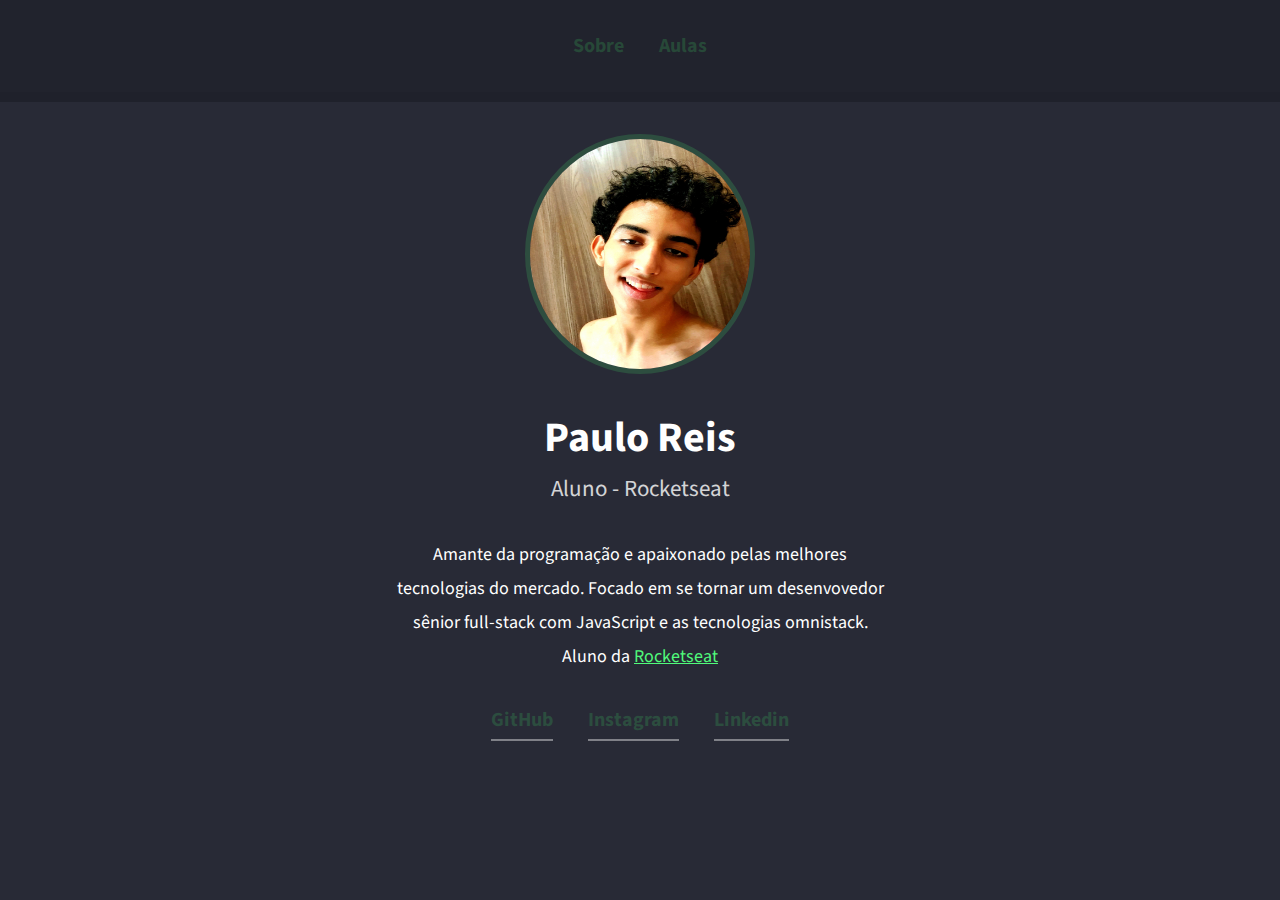
<file: index.html>
<!DOCTYPE html>

<html lang="en">
    <head>

        <meta charset="UTF-8">
        <meta name="viewport" content="width=device-width, initial-scale=1.0">

        <title>Paulo Reis</title>

        <!--CSS: Formatação. Todas as linhas precisão ser finalizadas com ; exeto a última. Segue o modo cascata. Para Estilizar uma parte do site utiliza-se os chamados seletores para indicar para o css qual área deve adquirir tal configurção. -->

       <link rel="stylesheet" href="styles.css" />

    </head>

    <body>
        
        <header>

            <div class="links">
                <a href="index.html">Sobre</a>
                <a href="classes.html">Aulas</a>
            </div>

        </header>

        <div id="wrapper">

            <img src="foto_user.png" alt="Paulo Reis" />

            <h1>Paulo Reis</h1>

            <h2>Aluno - Rocketseat</h2>

            <p>Amante da programação e apaixonado pelas melhores tecnologias do mercado. Focado em se tornar um desenvovedor sênior full-stack com JavaScript e as tecnologias omnistack. Aluno da <a href="http://Rocketseat.com.br" target="_blank" >Rocketseat</a></p>

            <div id="links-footer" class="links">

                <a href="https://github.com/pauloreis7/" target="_blank">GitHub</a>
                <a href="https://www.instagram.com/paulosilvadosreis/" target="_blank">Instagram</a>
                <a href="https://br.linkedin.com/" target="_blank">Linkedin</a>

            </div>

        </div>

    </body>

</html>
</file>
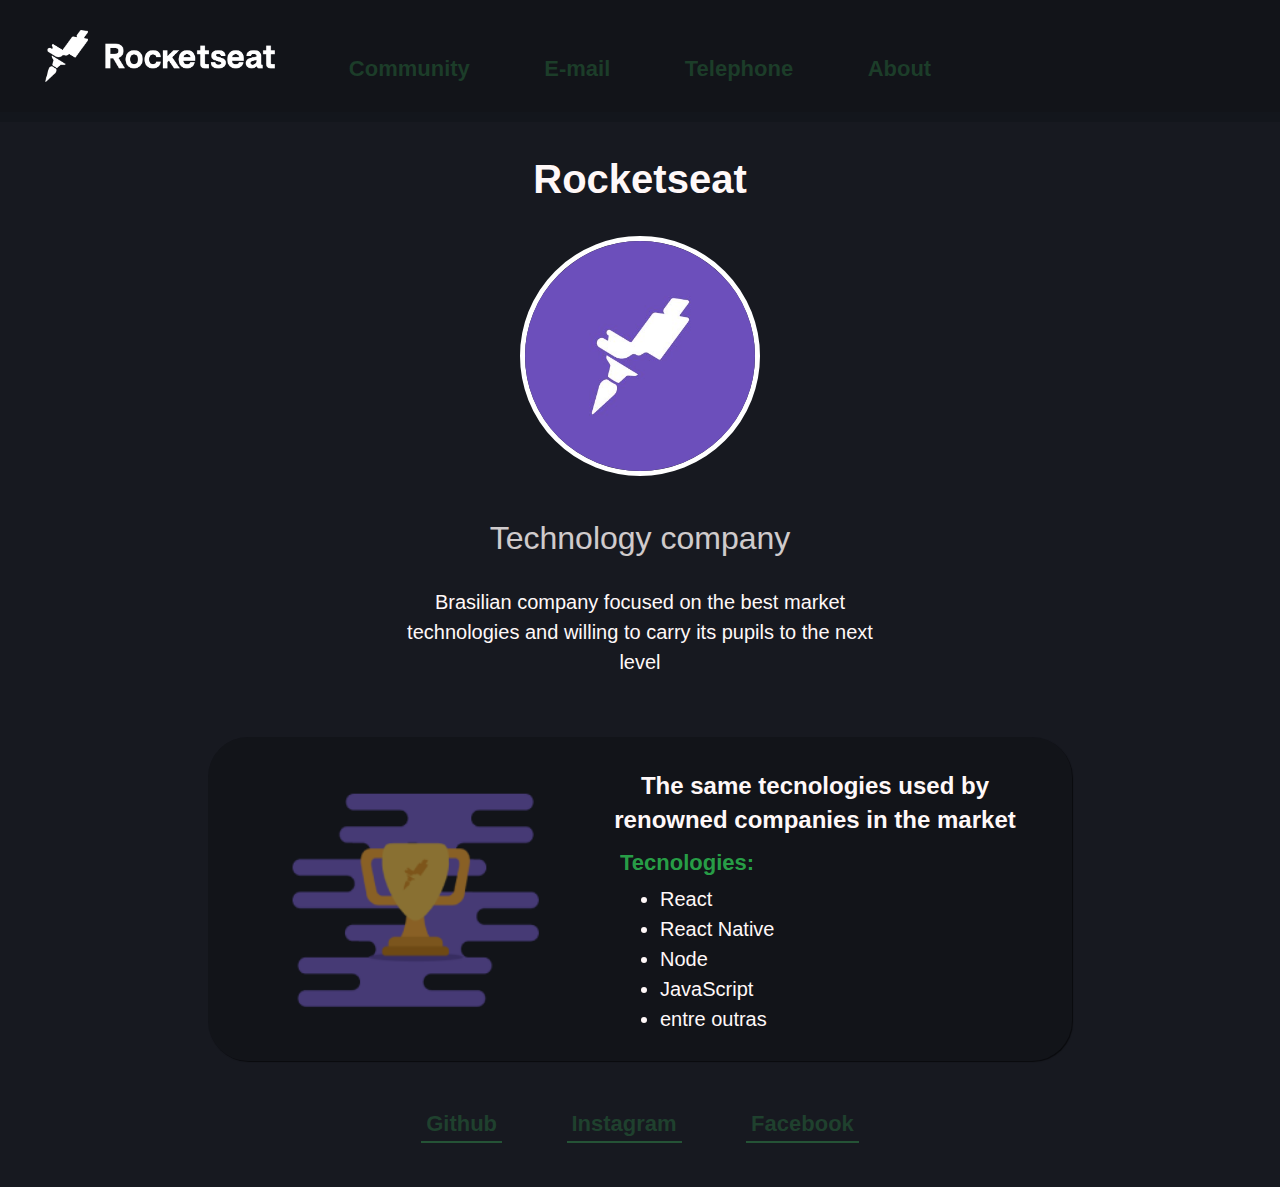
<file: desafiosHTML/dasafio_2-2/rocket_about.html>
<!DOCTYPE html>

<html lang="en">
    <head>

        <meta charset="UTF-8">
        <meta name="viewport" content="width=device-width, initial-scale=1.0">

        <link rel="icon" href="/desafiosHTML/desafio_2-1/images/favicon.ico" type="image/x-icon" />
        

        <title>About Rocketseat</title>

        <link rel="stylesheet" href="styles.css" />

    </head>

    <body>

        <header>

            <img src="images/logo.png" alt="Logo Rocketseat" >

            <nav class="links">

                <a href="https://discordapp.com/invite/gCRAFhc" target="_blank">Community</a>
                <a href="mailto:oi@rocketseat.com.br" target="_blank">E-mail</a>
                <a href="tel:+5547992078767" target="_blank">Telephone</a>
                <a href="rocket_about.html">About</a>

            </nav>

        </header>

        <main id="wrapper">
            
            <h1>Rocketseat</h1>
            
            <a href="https://rocketseat.com.br/"><img src="images/main_rocket.jpg" alt="Rocketseat logo" />
            </a> 

            <h2>Technology company</h2>

            <p>Brasilian company focused on the best market technologies and willing to carry its pupils to the next level</p>

        </main>
        
        <section id="tecnologies">

            <img src="images/rocket_trofy.png" alt="rockettrofy" />

            <article class="container">
            
                    <h1>The same tecnologies used by renowned companies in the market</h1>

                    <h2>Tecnologies:</h2>

                    <ul>
                        <li>React</li>
                        <li>React Native</li>
                        <li>Node</li>
                        <li>JavaScript</li>
                        <li>entre outras</li>
                    </ul>

            </article>

        </section>

        <footer id="footer-links" class="links">

            <a href="http://github.com/Rocketseat" target="_blank" >Github</a>
            <a href="http://www.instagram.com/rocketseat_oficial/?hl=pt-br" target="_blank" >Instagram</a>
            <a href="http://pt-br.facebook.com/rocketseat/" target="_blank" >Facebook</a>

        </footer>

    </body>

</html>
</file>
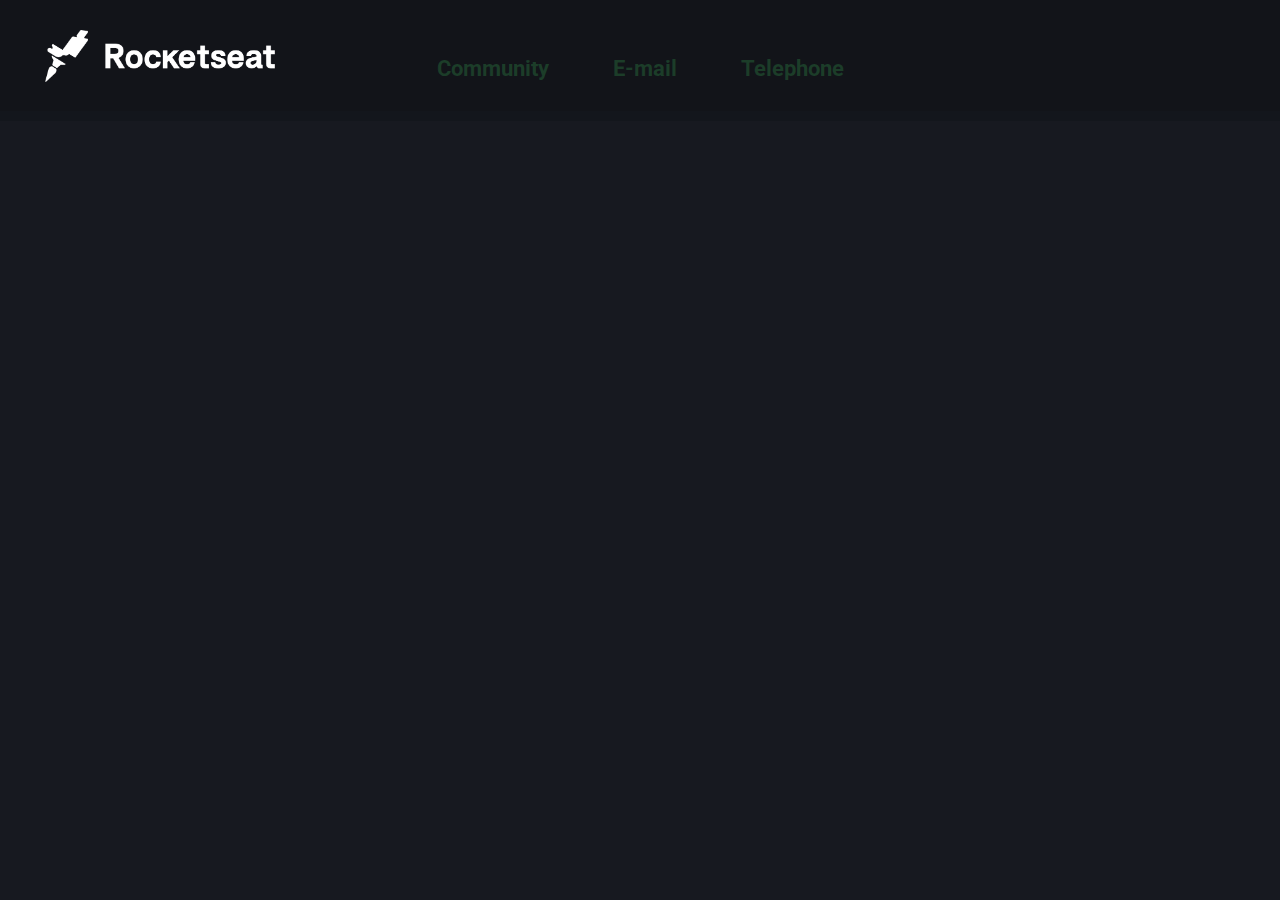
<file: desafiosHTML/desafio_2-1/desafio_2-1.html>
<!DOCTYPE html>
<html lang="en">
    <head>

        <meta charset="UTF-8">
        <meta name="viewport" content="width=device-width, initial-scale=1.0">

        <link rel="icon" href="/desafiosHTML/desafio_2-1/images/favicon.ico" type="image/x-icon" />

        <title>Contact Rocketseat</title>

        <style>
            @import url('https://fonts.googleapis.com/css?family=Roboto&display=swap');

            * {
                margin: 0;
                padding: 0;
                border: 0;
            }

            body {
                background:#171920; 
                font-family: 'Roboto', sans-serif;
            }

            header {
                padding: 30px;
                background: rgba(0, 0, 0, 0.2);
                border-bottom: 10px solid rgba(23, 25, 32, .4);
            }

            header img {
                width: 230px;
                height: 52px;
                margin-bottom: -30px;
                margin-left: 15px;
            }

            header nav {
                text-align: center;
            }

            header nav a {
                margin: 0 30px;
                text-decoration: none;
                font-weight: bold;
                color: rgba(58, 185, 90, 0.25);
                font-size: 22px;
            }

            header nav a:hover {
                color: #3db95c;
                transition: color 250ms;
            }

        </style>

    </head>

    <body>

        <header>

            <img src="images/logo.png" alt="Logo Rocketseat" >

            <nav>

                <a href="https://discordapp.com/invite/gCRAFhc" target="_blank">Community</a>
                <a href="mailto:oi@rocketseat.com.br" target="_blank">E-mail</a>
                <a href="tel:+5547992078767" target="_blank">Telephone</a>

            </nav>

        </header>
        
    </body>

</html>
</file>
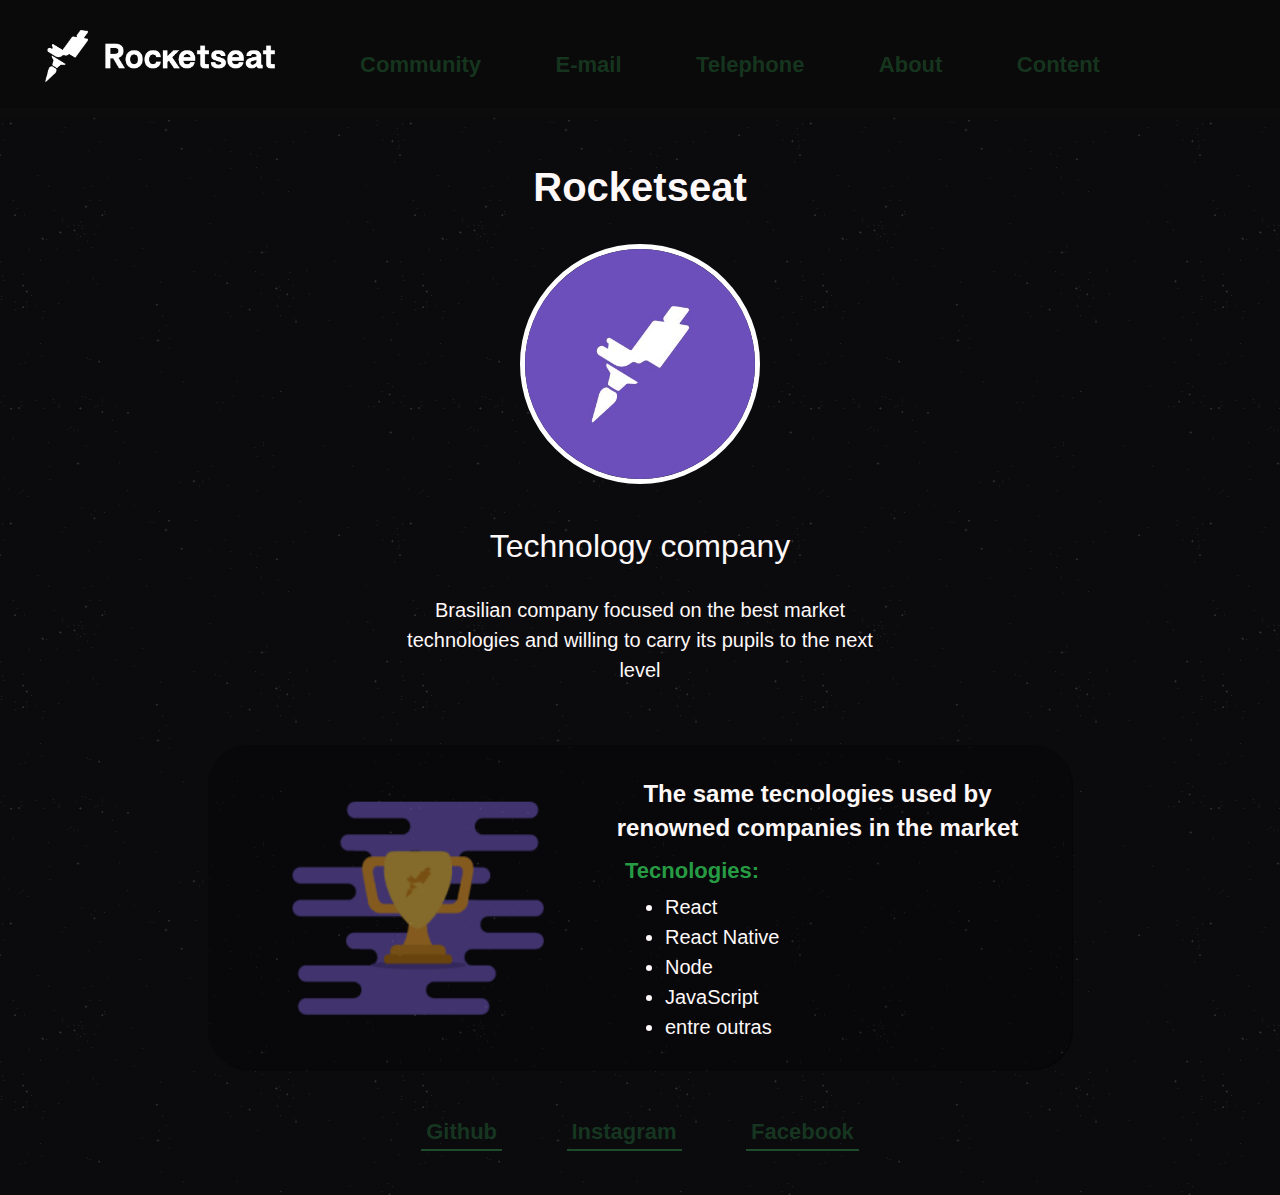
<file: desafiosHTML/desafio_2-3/rocket_about.html>
<!DOCTYPE html>

<html lang="en">
    <head>

        <meta charset="UTF-8">
        <meta name="viewport" content="width=device-width, initial-scale=1.0">

        <link rel="icon" href="images/favicon.ico" type="image/x-icon" />
        

        <title>About Rocketseat</title>

        <link rel="stylesheet" href="styles.css" />

    </head>

    <body>

        <header>

            <img src="images/logo.png" alt="Logo Rocketseat" >

            <nav class="links">

                <a href="https://discordapp.com/invite/gCRAFhc" target="_blank" id="com">Community</a>
                <a href="mailto:oi@rocketseat.com.br" target="_blank">E-mail</a>
                <a href="tel:+5547992078767" target="_blank">Telephone</a>
                <a href="rocket_about.html">About</a>
                <a href="rocket_content.html">Content</a>

            </nav>

        </header>

        <div id="wall">

        <main id="wrapper">
            
            <h1>Rocketseat</h1>
            
            <a href="https://rocketseat.com.br/"><img src="images/main_rocket.jpg" alt="Rocketseat logo" />
            </a> 

            <h2>Technology company</h2>

            <p>Brasilian company focused on the best market technologies and willing to carry its pupils to the next level</p>

        </main>
        
        <section id="tecnologies">

            <img src="images/rocket_trofy.png" alt="rockettrofy" />

            <article class="container">
            
                    <h1>The same tecnologies used by renowned companies in the market</h1>

                    <h2>Tecnologies:</h2>

                    <ul>
                        <li>React</li>
                        <li>React Native</li>
                        <li>Node</li>
                        <li>JavaScript</li>
                        <li>entre outras</li>
                    </ul>

            </article>

        </section>

        <footer id="footer-links" class="links">

            <a href="http://github.com/Rocketseat" target="_blank" >Github</a>
            <a href="http://www.instagram.com/rocketseat_oficial/?hl=pt-br" target="_blank" >Instagram</a>
            <a href="http://pt-br.facebook.com/rocketseat/" target="_blank" >Facebook</a>

        </footer>

        </div>

    </body>

</html>
</file>
<file: styles.css>
@import url('https://fonts.googleapis.com/css?family=Source+Sans+Pro:400,700&display=swap');

:root {
    --color-green: #50fa7b;
    --color-rocket: #7159c1;
}

* {
    margin: 0;
    padding: 0;
    border: 0;
}

body {
    background: #282a36;
    color: white;
    font-family: 'Source Sans Pro', sans-serif;
}

header {
    padding: 32px;
    border-bottom: 10px solid rgba(29, 32, 41, 0.418);
    background: rgba(23, 25, 32, .4);
}

.links {
    text-align: center;
}

.links a {
    color: white;
    font-weight: bold;
    font-size: 20px;
    color: rgba(58, 185, 90, 0.25);
    line-height: 28px;
    margin: 0 16px;
    text-decoration: none;
}

.links a:hover {
    color: var(--color-green);
    transition: color 250ms;
}

#wrapper {
    text-align: center;
    padding: 32px;
}

#wrapper img {
    width: 220px;
    height: 230px;
    border-radius: 50%;
    border: 5px solid rgba(58, 185, 90, 0.25);

    margin-bottom: 32px;
}

#wrapper img:hover {
    border: 5px solid var(--color-green);
    transition: 250ms;
}

#wrapper h1 {
    font-size: 42px;
    line-height: 52px;
    font-weight: bold;
}

#wrapper h2 {
    font-size: 23px;
    line-height: 34px;
    font-weight: normal;
    margin-top: 8px;
    opacity: 0.8;
}

#wrapper p {
    max-width: 500px;
    margin: 32px auto;
    font-size: 18px;
    line-height: 34px;
}

#wrapper p a {
    color: var(--color-green);
}

#links-footer a{
    padding-bottom: 5px;
    border-bottom: 2px solid rgba(255, 255, 255, 0.411);
}

            /*CARDS*/

.cards {
    max-width: 800px;
    margin: 0 auto;
    margin-bottom: 30px;

    display: grid;
    grid-template-columns: 1fr 1fr 1fr;
    gap: 20px;
    padding: 32px;
}

.card {
    background-color: var(--color-rocket);
    cursor: pointer;
}

.card_image img {
    width: 100%;
}

.card_content, .card_info {
    padding: 24px;
}

.card_info {
    display: grid;
    grid-template-columns: 1fr 1fr;
}

.card_price {
    background-color: var(--color-rocket);
    filter: brightness(90%);
    padding: 5px 10px;
    border-radius: 20px;
    text-align: center;
    width: 50px;
}

#links-footer {
    margin-bottom: 30px;
}

            /*MODAL*/

.modal-overlay {
    background-color: rgba(0, 0, 0, .7);
    width: 100%;
    height: 100%;

    position: fixed;

    top: 0;

    opacity: 0;
    visibility: hidden;
}

.modal {
    background-color: white;

    width: 90%;
    height: 90%;

    margin: 5vh auto;

    position: relative;
}

.modal .close-modal {
    color: black;
    position: absolute;

    top: 8px;
    right: 8px;

    cursor: pointer;
}

iframe {
    width: 100%;
    height: 90%;

    position: absolute;

    top: 7%;
    
}

            /*Modal active*/
        
.modal-overlay.active {
    opacity: 1;
    visibility: visible;
}
</file>
<file: desafiosHTML/dasafio_2-2/styles.css>
@import url('https://fonts.googleapis.com/css?family=Source+Sans+Pro:400,700&display=swap');

* {
    margin: 0;
    padding: 0;
    border: 0;
}

body {
    background:#171920; 
    font-family: 'Roboto', sans-serif;
    color: rgb(255, 248, 248);
}

header {
    padding: 30px;
    background: rgba(0, 0, 0, 0.2);
    border-bottom: 10px solid rgba(23, 25, 32, .4);
}

header img {
    width: 230px;
    height: 52px;
    margin-bottom: -30px;
    margin-left: 15px;
}

.links {
    text-align: center;
}

.links a {
    margin: 0 30px;
    text-decoration: none;
    font-weight: bold;
    color: rgba(58, 185, 90, 0.25);
    font-size: 22px;

    padding: 5px;
}

.links a:hover {
    color: #3db95c;
    border-bottom: 2px solid #25a846d8;

    transition: all 250ms;

}

#wrapper {
    text-align: center;
    padding: 32px;
}

#wrapper img {
    width: 230px;
    height: 230px;
    border-radius: 50%;
    border: 5px solid white;

    margin-bottom: 32px;
}

#wrapper img:hover {
    border: 6px solid #37d65f;
}

#wrapper h1 {
    font-size: 40px;
    font-weight: bold;
    line-height: 50px;
    margin-bottom: 32px;
}

#wrapper h2 {
    font-size: 32px;
    opacity: .8;
    line-height: 42px;
    font-weight: normal;
    margin-top: 5px;
}

#wrapper p {
    max-width: 500px;
    margin: 28px auto;

    font-size: 20px;
    line-height: 30px;
}

#tecnologies {
    padding: 32px;
    background-color: rgba(0, 0, 0, 0.2);
    margin: auto;
    width: 800px;
    height: 260px;
    border-radius: 40px;

    box-shadow: 1px 1px 1px rgba(0, 0, 0, 0.6);

    display: flex;

}
#tecnologies img {
    opacity: .5;

    width: 250px;
    height: 260px;

    margin: 0 50px;
}

.container h1 {
    font-size: 24px;
    font-weight: bold;

    max-width: 530px;

    line-height: 34px;
    margin-bottom: 10px;
    text-align: center;
}
.container h2 {
    margin-bottom: 5px;
    margin-left: 30px;
    font-size: 22px;
    line-height: 32px;

    color: #2dbd51d5;
}

.container li {
    font-size: 20px;
    max-height: 30px;
    text-align: left;
    line-height: 30px;
}

.container ul {
    margin-bottom: 5px;
    margin-left: 70px;
}

#footer-links {
    margin: 50px auto;

}

#footer-links a {
    border-bottom: 2px solid rgba(63, 187, 94, 0.363);
    padding: 5px;
}

#footer-links a:hover {
    border-bottom: 3px solid #25a846d8;
    transition: 250ms;
}
</file>
<file: desafiosHTML/desafio_2-3/styles.css>
@import url('https://fonts.googleapis.com/css?family=Source+Sans+Pro:400,700&display=swap');

* {
    margin: 0;
    padding: 0;
    border: 0;
}

body {
    background:#0d0e11; 
    font-family: 'Roboto', sans-serif;
    color: rgb(255, 248, 248);
}

header {
    padding: 30px;
    background: rgb(10, 10, 10);
    border-bottom: 10px solid rgb(12, 12, 12);
    position: fixed;
    width: 100%;
    top: 0;
}

header img {
    width: 230px;
    height: 52px;
    margin-bottom: -30px;
    margin-left: 15px;
    display: flex;
}

.links {
    text-align: center;
}

.links a {
    margin: 0 30px;
    text-decoration: none;
    font-weight: bold;
    color: rgba(58, 185, 90, 0.25);
    font-size: 22px;

    padding: 5px;
}

.links a:hover {
    color: #3db95c;
    border-bottom: 2px solid #25a846d8;

    transition: all 250ms;

}

#wall {
    background-image: url(images/main_wall.png);
    width: 100%;
    height: 100%;
}

#com {
    margin-left: 150px;
}

#wrapper {
    text-align: center;
    padding: 32px;
}

#wrapper img {
    width: 230px;
    height: 230px;
    border-radius: 50%;
    border: 5px solid white;

    margin-bottom: 32px;
}

#wrapper img:hover {
    border: 6px solid #37d65f;
}

#wrapper h1 {
    font-size: 40px;
    font-weight: bold;
    line-height: 50px;
    margin-bottom: 32px;
    margin-top: 130px;
}

#wrapper h2 {
    font-size: 32px;
    line-height: 42px;
    font-weight: normal;
    margin-top: 5px;
}

#wrapper p {
    max-width: 500px;
    margin: 28px auto;

    font-size: 20px;
    line-height: 30px;
}

#tecnologies {
    padding: 32px;
    background-color: rgba(0, 0, 0, 0.2);
    margin: auto;
    width: 800px;
    height: 260px;
    border-radius: 40px;

    box-shadow: 1px 1px 1px rgba(0, 0, 0, 0.6);

    display: flex;

}
#tecnologies img {
    opacity: .5;

    width: 255px;
    height: 260px;

    margin: 0 50px;
}

.container h1 {
    font-size: 24px;
    font-weight: bold;

    max-width: 530px;

    line-height: 34px;
    margin-bottom: 10px;
    text-align: center;
}
.container h2 {
    margin-bottom: 5px;
    margin-left: 30px;
    font-size: 22px;
    line-height: 32px;

    color: #2dbd51d5;
}

.container li {
    font-size: 20px;
    max-height: 30px;
    text-align: left;
    line-height: 30px;
}

.container ul {
    margin-bottom: 5px;
    margin-left: 70px;
}

            /*Cards*/

            
#courses {
    text-align: center;
    cursor: default;
}

#courses h1 {
    font-size: 29px;
    line-height: 38px;
    font-weight: bold;
    margin-bottom: 20px;
    margin-top: 150px;
    display: inline-block;
}

#courses h1:hover {
    border-bottom: 2px solid rgba(255, 255, 255, 0.788);
    transition: 250ms;
}

#cards {
    max-width: 1300px;
    margin-top: 250px;
    text-align: center;
    margin: 0 auto;
    padding: 32px;

    display: grid;
    grid-template-columns: 1fr 1fr 1fr;
    gap: 35px;
}

.card {
    background-image: url(images/spc_wall.png);
    background-color: #141416ef;
    border-radius: 10px;
}

.card.change_borderst, .card.change_borderla  , .card.change_bordergo {
    border: 1px solid rgb(0, 0, 0);
    border-radius: 10px;
    border-bottom: 3px solid rgb(0, 0, 0);

    display: fixed;
    top: 0;
}

.change_borderst:hover {
    border: 2px solid rgb(104, 70, 214);
    cursor: pointer;
    transition: 250ms;
}

.change_borderla:hover {
    border: 2px solid rgb(230, 137, 31);
    cursor: pointer;
    transition: 250ms;
}

.change_bordergo:hover {
    border: 2px solid rgb(4, 206, 95);
    cursor: pointer;
    transition: 250ms;
}

.card_title h1 {
    font-size: 300%;
    line-height: 50px;
    font-weight: bold;
    padding: 32px;
    padding-top: 70px;

    margin: 0 0 120px;
}

#title_starter {
    color: #5a30e4;
}

.card_image img {
    width: 40%;
    height: 151px;
}

.card_grid {
    display: grid;
    grid-template-columns: 1fr 1fr;
    gap: 40px;
    grid-column-start: 2;
    grid-column-end: 3;

    padding: 0 20px 60px;
    font-size: 22px;
    font-weight: bold;

    line-height: 42px;
}

.card_mod:hover {
    filter: brightness(70%);
    transition: 250ms;
    cursor: default;
}

.card_price {
    color: white;

    background-color: #37d65f;
    filter: brightness(90%);

    border-radius: 60px;
    padding: 3px 0;

    cursor: default;
}

.card_price:hover {
    filter: brightness(70%);
    transition: 250ms;
}

#image_launch {
    width: 60%;
    height: 15%;
}

#image_go {
    width: 45%;
    height: 151px;
}

#title_launch {
    color: #e66317;
}

#title_stack {
    color: #37d65f;
}

.card_desc {
    margin: 30px auto;
    padding: 50px;

    font-size: 16px;
    line-height: 26px;

    max-width: 250px;

    color: rgb(135, 134, 139);
}

#strong_star {
    color: rgb(113, 89, 193);
}

#strong_launch {
    color: rgb(230, 137, 31);

}

#strong_stack {
    color: rgb(4, 206, 95);
}

/*Footer*/

#footer-links {
    margin: 0 auto;
    padding: 50px 0;
}

#footer-links a {
    border-bottom: 2px solid rgba(63, 187, 94, 0.363);
    padding: 5px;
}

#footer-links a:hover {
    border-bottom: 3px solid #25a846d8;
    transition: 250ms;
}

            /*MODAL*/

.full_modal {
    position: fixed;
    top: 0;
 
    width: 100%;
    height: 100%;

    background-color: rgba(0, 0, 0, 0.75);

    opacity: 0;
    visibility: hidden;
}

.modal {
    position: relative;

    width: 60%;
    height: 75%;
    margin: 12vh auto;

    background-color: rgb(255, 255, 255);
}

            /*Close content*/

.close_modal {
    color: black;
    cursor: pointer;

    position: absolute;

    top: 7px;
    right: 7px;
}

.close_modal:hover {
    color: rgb(230, 21, 21);
    background-color: rgb(235, 235, 255);

    padding: 2px;

    border-radius: 70%;

    transition: 250ms;
}

.expand_modal {
    color: black;
    cursor: pointer;

    position: absolute;

    bottom: 7px;
    right: 9px;
}

.expand_modal:hover {
    padding: 2px;

    border-bottom: 2px solid rgb(194, 12, 12);
    background-color: rgba(219, 219, 255, 0.85);

    transition: 250ms;
}

.modal iframe {
    position: absolute;
    
    width: 95%;
    height: 100%;

    top: 0;
}

.full_modal.active {
    opacity: 1;
    visibility: visible;
}

/*Expand Modal*/

.full_modal .modal.maximized {
    position: absolute;
    top: 0;
    margin: 0;
    

    width: 100%;
    height: 100%;

    background-color: white;
}

.full_modal .modal.maximized iframe{
    position: fixed;
    margin: 0 0;

    width: 97%;
    height: 100%;
}
</file>
